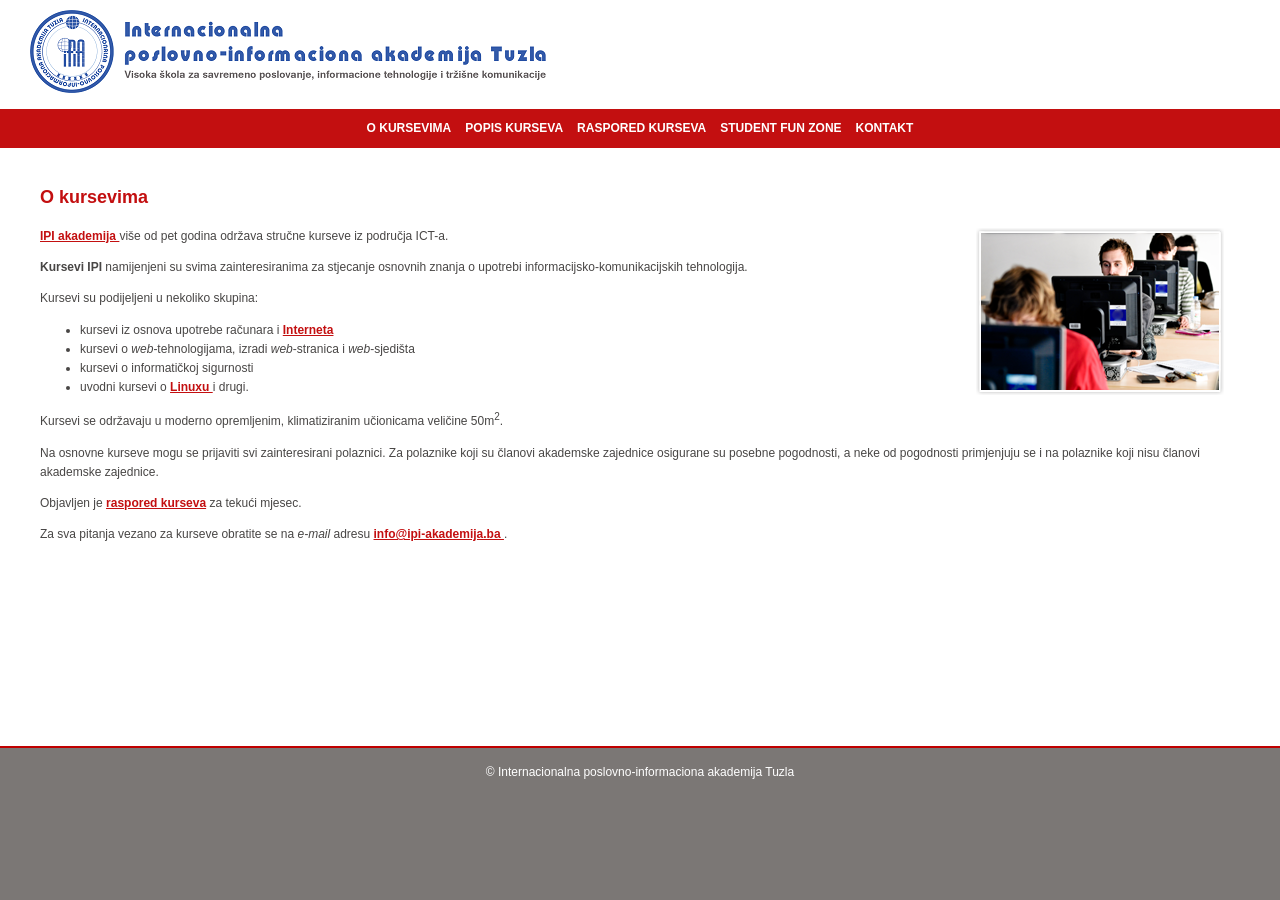
<file: WP_projekat 1/index.html>
<!DOCTYPE html>
<html lang="bs">
<head>
    <meta charset="utf-8">
    <meta name="viewport" content="width=device-width, initial-scale=1.0">
    <title>IPI Akademija</title>

    <link rel="stylesheet" href="izgled.css">
</head>

<body>

<header>

    <a href="index.html">
        <img src="slike/logo-ipi.png" alt="IPI Akademija">
    </a>

</header>

<nav>
    <ul>

        <li>
            <a href="index.html">O kursevima</a>
        </li>

        <li>
            <a href="popis.html">Popis kurseva</a>
        </li>

        <li>
            <a href="raspored.html">Raspored kurseva</a>
        </li>

        <li class="dropdown">
		
    <a href="studentfunzone.html">Student Fun Zone</a>

    <ul class="submenu">

        <li>
            <a href="studentfunzone.html?game=bingo">
                Bingo
            </a>
        </li>

        <li>
            <a href="studentfunzone.html?game=kviz">
                Kviz
            </a>
        </li>

        <li>
            <a href="studentfunzone.html?game=whiteboard">
                Interaktivni Whiteboard
            </a>
        </li>

        <li>
            <a href="studentfunzone.html?game=visionboard">
                Visual Board
            </a>
        </li>

        <li>
            <a href="studentfunzone.html?game=kanbanboard">
                Kanban Board
            </a>
        </li>

    </ul>
</li>

        <li>
            <a href="kontakt.html">Kontakt</a>
        </li>

    </ul>
</nav>

<article>

    <h2>O kursevima</h2>

    <img src="slike/tecajevi1.png" alt="Kursevi IPI">

    <p>
        <a href="http://ipi-akademija.ba/" target="_blank">
            IPI akademija
        </a>
        više od pet godina održava stručne kurseve iz područja ICT-a.
    </p>

    <p>
        <strong>Kursevi IPI</strong> namijenjeni su svima zainteresiranima
        za stjecanje osnovnih znanja o upotrebi informacijsko-komunikacijskih
        tehnologija.
    </p>

    <p>
        Kursevi su podijeljeni u nekoliko skupina:
    </p>

    <ul>
        <li>
            kursevi iz osnova upotrebe računara i
            <a href="http://hr.wikipedia.org/wiki/Internet" target="_blank">
                Interneta
            </a>
        </li>

        <li>
            kursevi o <em>web</em>-tehnologijama, izradi
            <em>web</em>-stranica i <em>web</em>-sjedišta
        </li>

        <li>
            kursevi o informatičkoj sigurnosti
        </li>

        <li>
            uvodni kursevi o
            <a href="http://www.linux.com" target="_blank">
                Linuxu
            </a>
            i drugi.
        </li>
    </ul>

    <p>
        Kursevi se održavaju u moderno opremljenim,
        klimatiziranim učionicama veličine 50m<sup>2</sup>.
    </p>

    <p>
        Na osnovne kurseve mogu se prijaviti svi zainteresirani polaznici.
        Za polaznike koji su članovi akademske zajednice osigurane su
        posebne pogodnosti, a neke od pogodnosti primjenjuju se i na
        polaznike koji nisu članovi akademske zajednice.
    </p>

    <p>
        Objavljen je
        <a href="raspored.html">raspored kurseva</a>
        za tekući mjesec.
    </p>

    <p>
        Za sva pitanja vezano za kurseve obratite se na
        <em>e-mail</em> adresu
        <a href="mailto:info@ipi-akademija.ba">
            info@ipi-akademija.ba
        </a>.
    </p>

</article>

<footer>
    &copy; Internacionalna poslovno-informaciona akademija Tuzla
</footer>

</body>
</html>
</file>
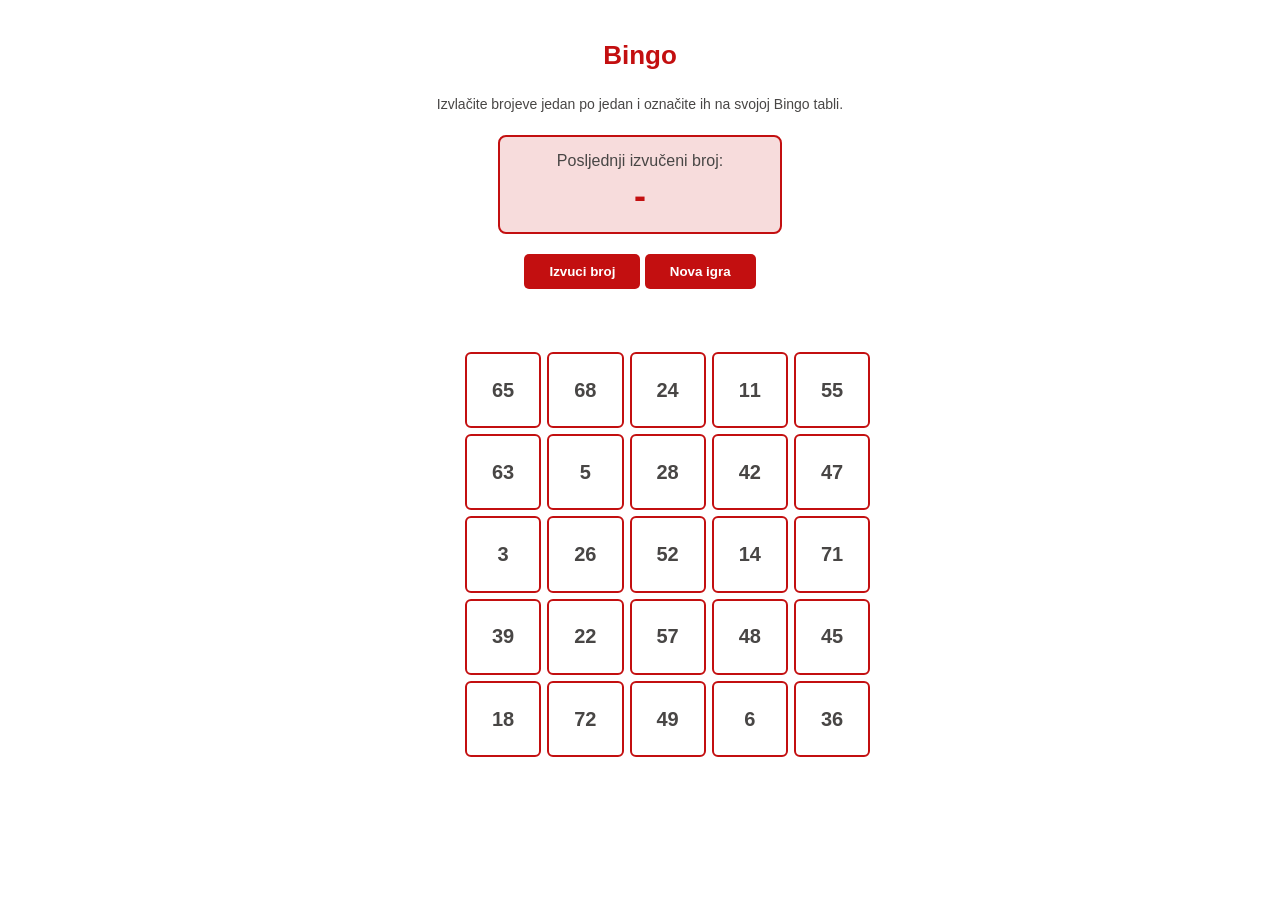
<file: WP_projekat 1/bingo.html>
<!DOCTYPE html>
<html lang="bs">
<head>
    <meta charset="UTF-8">
    <meta name="viewport" content="width=device-width, initial-scale=1.0">

    <title>Bingo</title>

    <link rel="stylesheet" href="funzone.css">

    <style>
        .bingo-container {
            max-width: 650px;
            margin: 0 auto;
        }

        .bingo-board {
			display: grid;
			grid-template-columns: repeat(5, 1fr);
			gap: 6px;
			width: 350px;
			margin: 20px auto;
		}
		
		.bingo-cell {
			width: 62px;
			height: 62px;
			display: flex;
			justify-content: center;
			align-items: center;

			background: white;
			border: 2px solid #c30f10;
			border-radius: 8px;

			font-size: 20px;
			font-weight: bold;
			cursor: pointer;

			box-sizing: border-box;
		}

	.bingo-cell:hover {
		background: #f7dcdc;
	}	

	.bingo-cell.marked {
		background: #c30f10;
		color: white;
	}

        .bingo-number {
            aspect-ratio: 1;
            background: white;
            border: 2px solid #c30f10;
            color: #484645;
            font-size: 20px;
            font-weight: bold;
            border-radius: 6px;
            cursor: pointer;
        }

        .bingo-number:hover {
            background: #f7dcdc;
        }

        .bingo-number.called {
            background: #eeeeee;
            color: #999;
        }

        .bingo-number.marked {
            background: #c30f10;
            color: white;
        }

        .bingo-number.free {
            background: #c30f10;
            color: white;
            cursor: default;
        }

        .last-number {
            margin: 20px auto;
            padding: 15px;
            max-width: 250px;
            border: 2px solid #c30f10;
            border-radius: 8px;
            background: #f7dcdc;
        }

        .last-number span {
            display: block;
            font-size: 36px;
            font-weight: bold;
            color: #c30f10;
            margin-top: 5px;
        }

        #message {
            color: #c30f10;
            font-size: 18px;
            font-weight: bold;
            min-height: 25px;
        }

        .bingo-buttons {
            margin: 15px;
        }
    </style>
</head>

<body>

<div class="bingo-container">

    <h2>Bingo</h2>

    <p>
        Izvlačite brojeve jedan po jedan i označite ih na svojoj Bingo tabli.
    </p>

    <div class="last-number">
        Posljednji izvučeni broj:
        <span id="lastNumber">-</span>
    </div>

    <div class="bingo-buttons">

        <button id="drawBtn">
            Izvuci broj
        </button>

        <button id="newGameBtn">
            Nova igra
        </button>

    </div>

    <p id="message"></p>

    <div id="bingoBoard" class="bingo-board"></div>

</div>

<script>

    const bingoBoard = document.getElementById("bingoBoard");
    const drawBtn = document.getElementById("drawBtn");
    const newGameBtn = document.getElementById("newGameBtn");
    const lastNumber = document.getElementById("lastNumber");
    const message = document.getElementById("message");

    let boardNumbers = [];
    let calledNumbers = [];
    let markedNumbers = [];
    let gameOver = false;


    // ==========================================
    // KREIRANJE BINGO TABELE
    // ==========================================

    function createBoard() {

        bingoBoard.innerHTML = "";

        boardNumbers = [];
        markedNumbers = [];
        gameOver = false;

        message.textContent = "";
        lastNumber.textContent = "-";

        const numbers = [];

        while (numbers.length < 25) {

            const number = Math.floor(Math.random() * 75) + 1;

            if (!numbers.includes(number)) {
                numbers.push(number);
            }
        }

        boardNumbers = numbers;

        numbers.forEach((number, index) => {

            const cell = document.createElement("button");

            cell.className = "bingo-number";
            cell.textContent = number;

            cell.dataset.number = number;

            cell.addEventListener("click", () => {

                if (gameOver) return;

                // Broj se može označiti samo ako je prethodno izvučen
                if (!calledNumbers.includes(number)) {
                    message.textContent =
                        "Ovaj broj još nije izvučen!";
                    return;
                }

                if (!markedNumbers.includes(number)) {

                    markedNumbers.push(number);
                    cell.classList.add("marked");

                    checkWinner();
                }

            });

            bingoBoard.appendChild(cell);

        });

    }


    // ==========================================
    // IZVLAČENJE BROJA
    // ==========================================

    function drawNumber() {

        if (gameOver) return;

        if (calledNumbers.length >= 75) {

            message.textContent =
                "Svi brojevi su već izvučeni.";

            return;
        }

        let number;

        do {

            number = Math.floor(Math.random() * 75) + 1;

        } while (calledNumbers.includes(number));


        calledNumbers.push(number);

        lastNumber.textContent = number;


        // Ako se broj nalazi na tabli
        const cell = document.querySelector(
            `.bingo-number[data-number="${number}"]`
        );

        if (cell) {

            cell.classList.add("called");

            message.textContent =
                "Broj " + number +
                " je na vašoj tabli! Kliknite ga da ga označite.";

        } else {

            message.textContent =
                "Izvučen je broj " + number + ".";
        }

    }


    // ==========================================
    // PROVJERA POBJEDE
    // ==========================================

    function checkWinner() {

        // Redovi
        for (let row = 0; row < 5; row++) {

            const start = row * 5;

            const rowNumbers = boardNumbers.slice(
                start,
                start + 5
            );

            if (rowNumbers.every(number =>
                markedNumbers.includes(number)
            )) {

                win("popunili ste red!");

                return;
            }
        }


        // Kolone
        for (let col = 0; col < 5; col++) {

            let complete = true;

            for (let row = 0; row < 5; row++) {

                const number =
                    boardNumbers[row * 5 + col];

                if (!markedNumbers.includes(number)) {
                    complete = false;
                    break;
                }
            }

            if (complete) {

                win("popunili ste kolonu!");

                return;
            }
        }


        // Glavna dijagonala
        let diagonal1 = true;

        for (let i = 0; i < 5; i++) {

            const number = boardNumbers[i * 5 + i];

            if (!markedNumbers.includes(number)) {
                diagonal1 = false;
                break;
            }
        }

        if (diagonal1) {

            win("popunili ste dijagonalu!");

            return;
        }


        // Druga dijagonala
        let diagonal2 = true;

        for (let i = 0; i < 5; i++) {

            const number =
                boardNumbers[i * 5 + (4 - i)];

            if (!markedNumbers.includes(number)) {
                diagonal2 = false;
                break;
            }
        }

        if (diagonal2) {

            win("popunili ste dijagonalu!");

            return;
        }

    }


    // ==========================================
    // POBJEDA
    // ==========================================

    function win(type) {

        gameOver = true;

        message.textContent =
            "🎉 BINGO! " + type;

        drawBtn.disabled = true;
    }


    // ==========================================
    // NOVA IGRA
    // ==========================================

    function newGame() {

        calledNumbers = [];

        drawBtn.disabled = false;

        createBoard();

    }


    drawBtn.addEventListener("click", drawNumber);

    newGameBtn.addEventListener("click", newGame);


    // Pokreni prvu igru
    newGame();

</script>

</body>
</html>
</file>
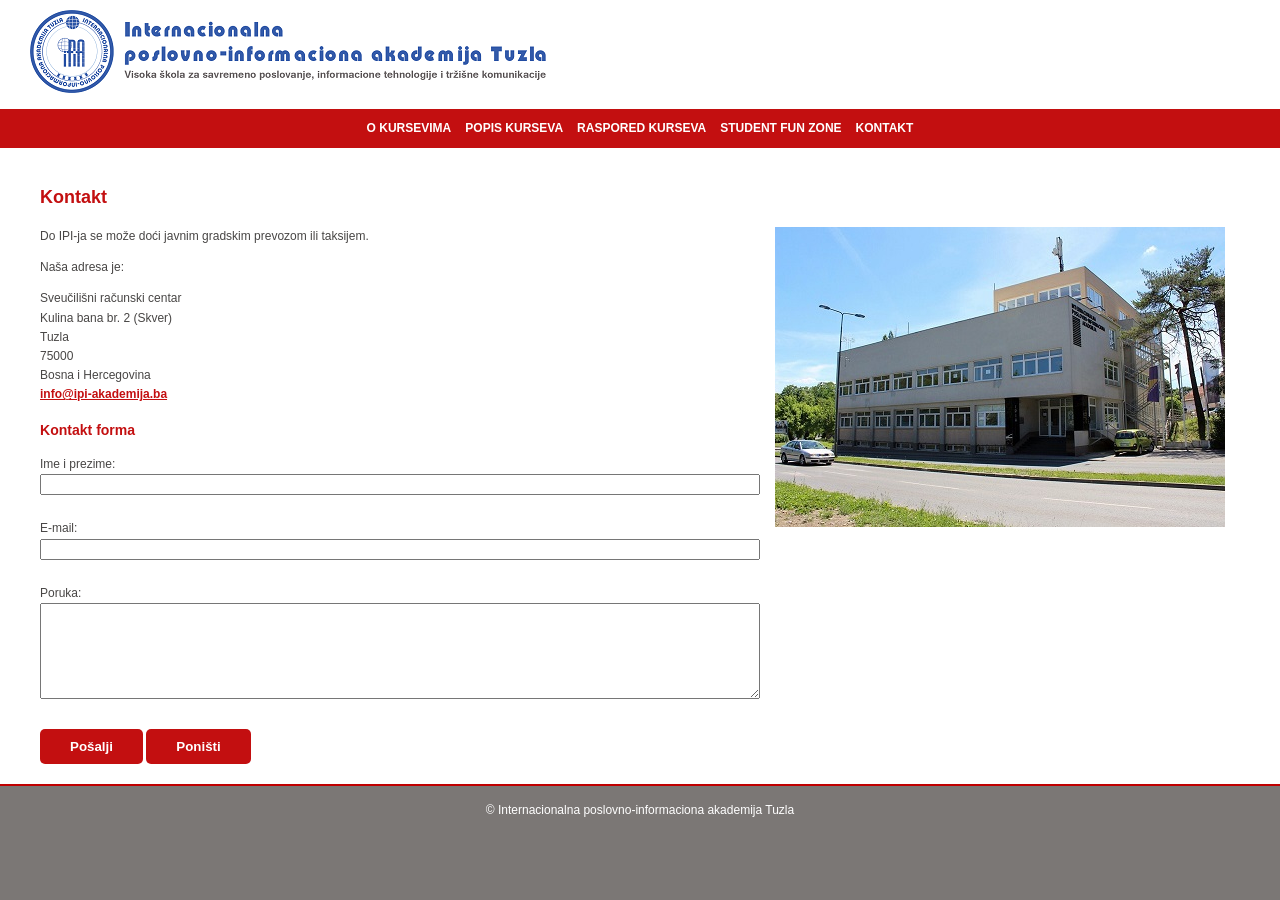
<file: WP_projekat 1/kontakt.html>
<!DOCTYPE html>
<html lang="bs">

<head>
    <meta charset="utf-8">
    <meta name="viewport" content="width=device-width, initial-scale=1.0">
    <title>Kontakt</title>

    <link rel="stylesheet" href="izgled.css">
</head>

<body>

<header>

    <a href="index.html">
        <img src="slike/logo-ipi.png" alt="IPI Akademija">
    </a>

</header>

<nav>
    <ul>

        <li>
            <a href="index.html">O kursevima</a>
        </li>

        <li>
            <a href="popis.html">Popis kurseva</a>
        </li>

        <li>
            <a href="raspored.html">Raspored kurseva</a>
        </li>

        <li class="dropdown">
    <a href="studentfunzone.html">Student Fun Zone</a>

    <ul class="submenu">

        <li>
            <a href="studentfunzone.html?game=bingo">
                Bingo
            </a>
        </li>

        <li>
            <a href="studentfunzone.html?game=kviz">
                Kviz
            </a>
        </li>

        <li>
            <a href="studentfunzone.html?game=whiteboard">
                Interaktivni Whiteboard
            </a>
        </li>

        <li>
            <a href="studentfunzone.html?game=visionboard">
                Visual Board
            </a>
        </li>

        <li>
            <a href="studentfunzone.html?game=kanbanboard">
                Kanban Board
            </a>
        </li>

    </ul>
</li>

        <li>
            <a href="kontakt.html">Kontakt</a>
        </li>

    </ul>
</nav>

<article>

    <h2>Kontakt</h2>

    <img src="slike/srce.jpg" alt="Srce">

    <p>
        Do IPI-ja se može doći javnim gradskim prevozom ili taksijem.
    </p>

    <p>Naša adresa je:</p>

    <p>
        Sveučilišni računski centar<br>
        Kulina bana br. 2 (Skver)<br>
        Tuzla<br>
        75000<br>
        Bosna i Hercegovina<br>

        <a href="mailto:info@ipi-akademija.ba">
            info@ipi-akademija.ba
        </a>
    </p>

    <h3>Kontakt forma</h3>

    <form
        action="mailto:info@ipi-akademija.ba"
        method="post"
        enctype="text/plain">

        <label for="ime">Ime i prezime:</label><br>

        <input
            type="text"
            id="ime"
            name="ime"
            required>

        <br><br>

        <label for="email">E-mail:</label><br>

        <input
            type="email"
            id="email"
            name="email"
            required>

        <br><br>

        <label for="poruka">Poruka:</label><br>

        <textarea
            id="poruka"
            name="poruka"
            rows="6"
            required></textarea>

        <br><br>

        <button type="submit">Pošalji</button>

        <button type="reset">Poništi</button>

    </form>

</article>

<footer>
    &copy; Internacionalna poslovno-informaciona akademija Tuzla
</footer>

</body>
</html>
</file>
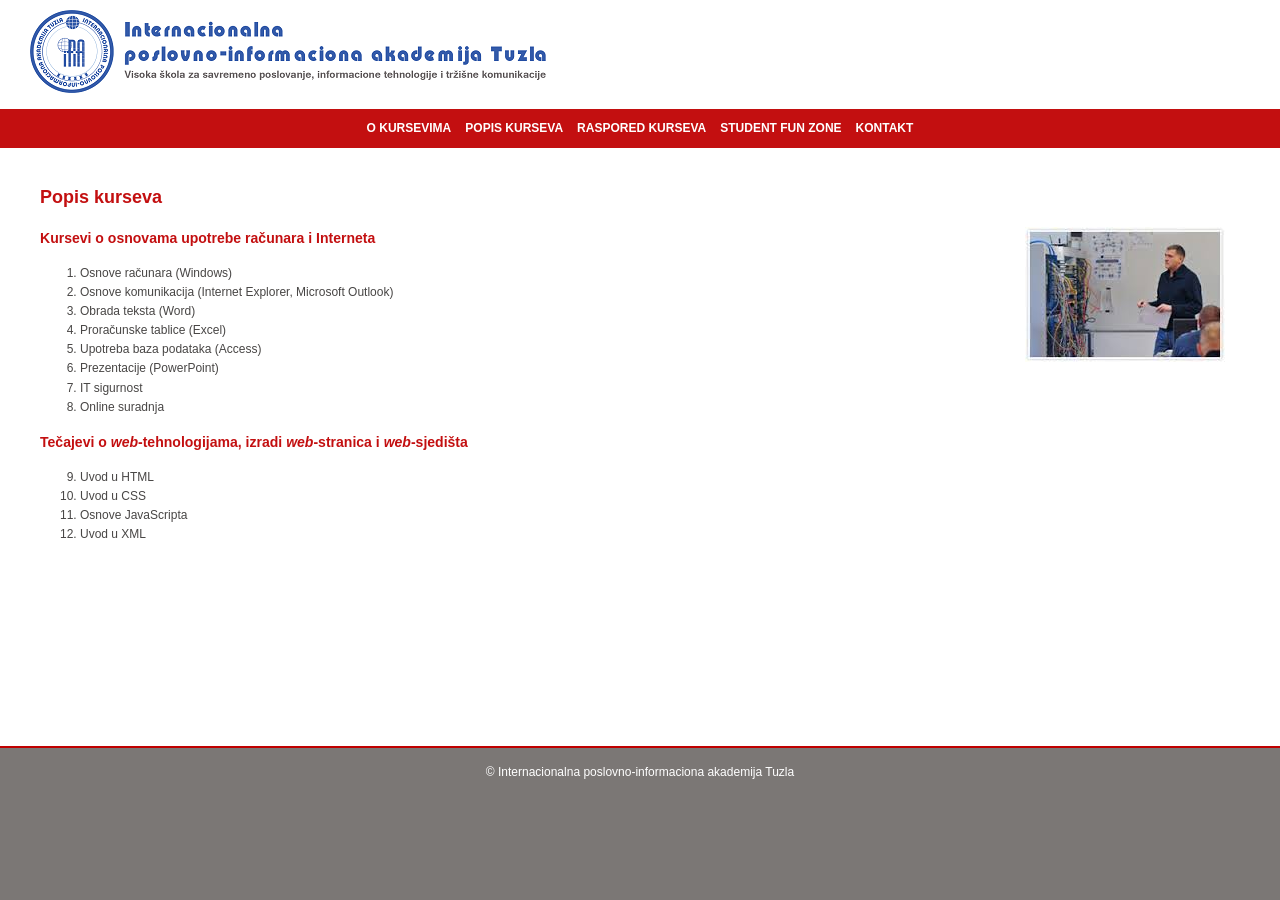
<file: WP_projekat 1/popis.html>
<!DOCTYPE html>
<html lang="bs">

<head>
    <meta charset="utf-8">
    <meta name="viewport" content="width=device-width, initial-scale=1.0">
    <title>Popis kurseva</title>

    <link rel="stylesheet" href="izgled.css">
</head>

<body>

<header>

    <a href="index.html">
        <img src="slike/logo-ipi.png" alt="IPI Akademija">
    </a>

</header>

<nav>
    <ul>

        <li>
            <a href="index.html">O kursevima</a>
        </li>

        <li>
            <a href="popis.html">Popis kurseva</a>
        </li>

        <li>
            <a href="raspored.html">Raspored kurseva</a>
        </li>

        <li class="dropdown">
    <a href="studentfunzone.html">Student Fun Zone</a>

    <ul class="submenu">

        <li>
            <a href="studentfunzone.html?game=bingo">
                Bingo
            </a>
        </li>

        <li>
            <a href="studentfunzone.html?game=kviz">
                Kviz
            </a>
        </li>

        <li>
            <a href="studentfunzone.html?game=whiteboard">
                Interaktivni Whiteboard
            </a>
        </li>

        <li>
            <a href="studentfunzone.html?game=visionboard">
                Visual Board
            </a>
        </li>

        <li>
            <a href="studentfunzone.html?game=kanbanboard">
                Kanban Board
            </a>
        </li>

    </ul>
</li>

        <li>
            <a href="kontakt.html">Kontakt</a>
        </li>

    </ul>
</nav>

<article>

    <h2>Popis kurseva</h2>

    <img src="slike/tecajevi3.jpg" alt="Kursevi IPI">

    <h3>
        Kursevi o osnovama upotrebe računara i Interneta
    </h3>

    <ol>
        <li>Osnove računara (Windows)</li>
        <li>Osnove komunikacija (Internet Explorer, Microsoft Outlook)</li>
        <li>Obrada teksta (Word)</li>
        <li>Proračunske tablice (Excel)</li>
        <li>Upotreba baza podataka (Access)</li>
        <li>Prezentacije (PowerPoint)</li>
        <li>IT sigurnost</li>
        <li>Online suradnja</li>
    </ol>

    <h3>
        Tečajevi o <em>web</em>-tehnologijama,
        izradi <em>web</em>-stranica i <em>web</em>-sjedišta
    </h3>

    <ol start="9">
        <li>Uvod u HTML</li>
        <li>Uvod u CSS</li>
        <li>Osnove JavaScripta</li>
        <li>Uvod u XML</li>
    </ol>

</article>

<footer>
    &copy; Internacionalna poslovno-informaciona akademija Tuzla
</footer>

</body>
</html>
</file>
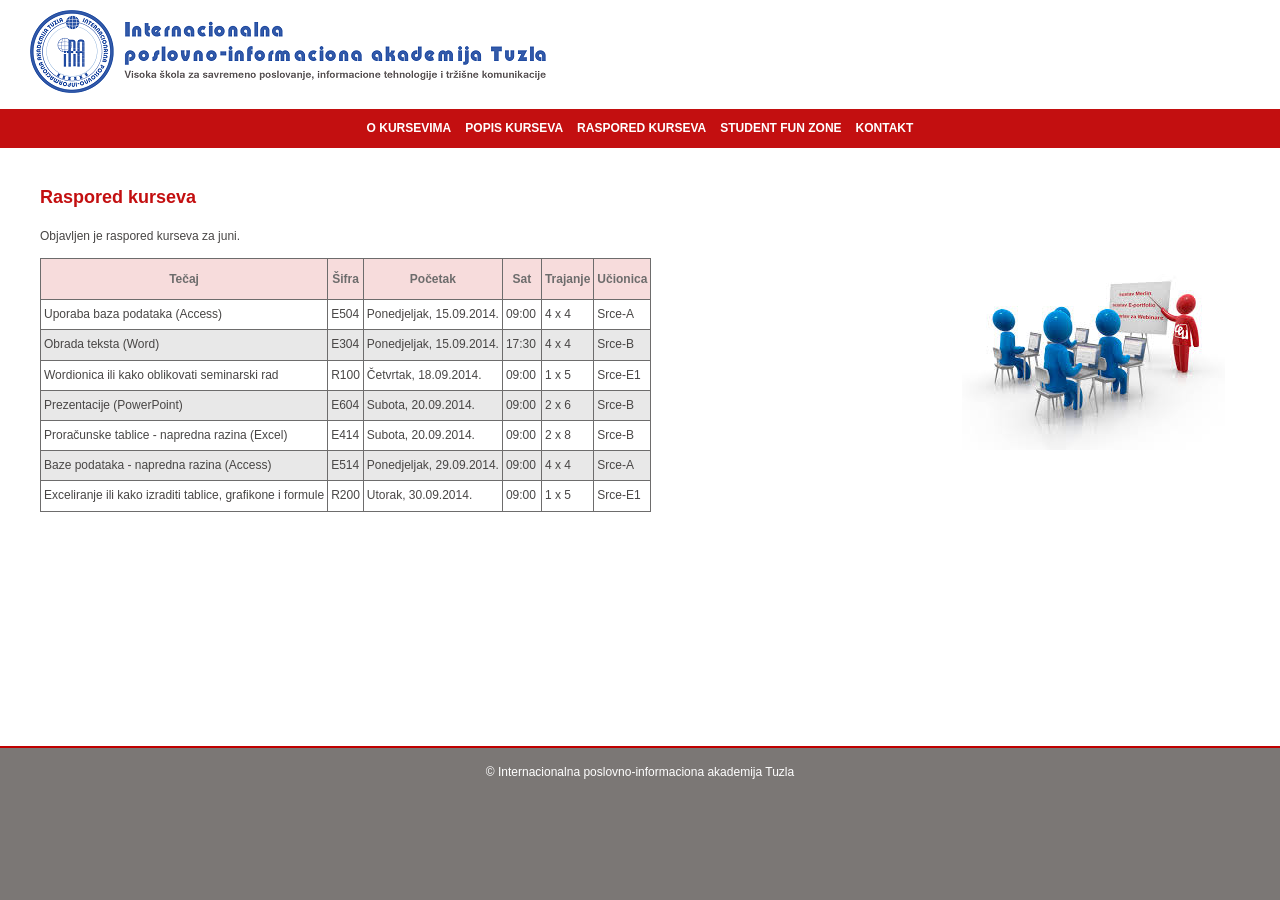
<file: WP_projekat 1/raspored.html>
<!DOCTYPE html>
<html lang="bs">

<head>
    <meta charset="utf-8">
    <meta name="viewport" content="width=device-width, initial-scale=1.0">
    <title>Raspored kurseva</title>

    <link rel="stylesheet" href="izgled.css">
</head>

<body>

<header>

    <a href="index.html">
        <img src="slike/logo-ipi.png" alt="IPI Akademija">
    </a>

</header>

<nav>
    <ul>

        <li>
            <a href="index.html">O kursevima</a>
        </li>

        <li>
            <a href="popis.html">Popis kurseva</a>
        </li>

        <li>
            <a href="raspored.html">Raspored kurseva</a>
        </li>

        <li class="dropdown">
    <a href="studentfunzone.html">Student Fun Zone</a>

    <ul class="submenu">

        <li>
            <a href="studentfunzone.html?game=bingo">
                Bingo
            </a>
        </li>

        <li>
            <a href="studentfunzone.html?game=kviz">
                Kviz
            </a>
        </li>

        <li>
            <a href="studentfunzone.html?game=whiteboard">
                Interaktivni Whiteboard
            </a>
        </li>

        <li>
            <a href="studentfunzone.html?game=visionboard">
                Visual Board
            </a>
        </li>

        <li>
            <a href="studentfunzone.html?game=kanbanboard">
                Kanban Board
            </a>
        </li>

    </ul>
</li>

        <li>
            <a href="kontakt.html">Kontakt</a>
        </li>

    </ul>
</nav>

<article>

    <h2>Raspored kurseva</h2>

    <p>
        Objavljen je raspored kurseva za juni.
    </p>

    <img src="slike/tecajevi2.jpg" alt="Tečajevi IPI">

    <table>

        <tr>
            <th>Tečaj</th>
            <th>Šifra</th>
            <th>Početak</th>
            <th>Sat</th>
            <th>Trajanje</th>
            <th>Učionica</th>
        </tr>

        <tr>
            <td>Uporaba baza podataka (Access)</td>
            <td>E504</td>
            <td>Ponedjeljak, 15.09.2014.</td>
            <td>09:00</td>
            <td>4 x 4</td>
            <td>Srce-A</td>
        </tr>

        <tr>
            <td>Obrada teksta (Word)</td>
            <td>E304</td>
            <td>Ponedjeljak, 15.09.2014.</td>
            <td>17:30</td>
            <td>4 x 4</td>
            <td>Srce-B</td>
        </tr>

        <tr>
            <td>Wordionica ili kako oblikovati seminarski rad</td>
            <td>R100</td>
            <td>Četvrtak, 18.09.2014.</td>
            <td>09:00</td>
            <td>1 x 5</td>
            <td>Srce-E1</td>
        </tr>

        <tr>
            <td>Prezentacije (PowerPoint)</td>
            <td>E604</td>
            <td>Subota, 20.09.2014.</td>
            <td>09:00</td>
            <td>2 x 6</td>
            <td>Srce-B</td>
        </tr>

        <tr>
            <td>Proračunske tablice - napredna razina (Excel)</td>
            <td>E414</td>
            <td>Subota, 20.09.2014.</td>
            <td>09:00</td>
            <td>2 x 8</td>
            <td>Srce-B</td>
        </tr>

        <tr>
            <td>Baze podataka - napredna razina (Access)</td>
            <td>E514</td>
            <td>Ponedjeljak, 29.09.2014.</td>
            <td>09:00</td>
            <td>4 x 4</td>
            <td>Srce-A</td>
        </tr>

        <tr>
            <td>Exceliranje ili kako izraditi tablice, grafikone i formule</td>
            <td>R200</td>
            <td>Utorak, 30.09.2014.</td>
            <td>09:00</td>
            <td>1 x 5</td>
            <td>Srce-E1</td>
        </tr>

    </table>

</article>

<footer>
    &copy; Internacionalna poslovno-informaciona akademija Tuzla
</footer>

</body>
</html>
</file>
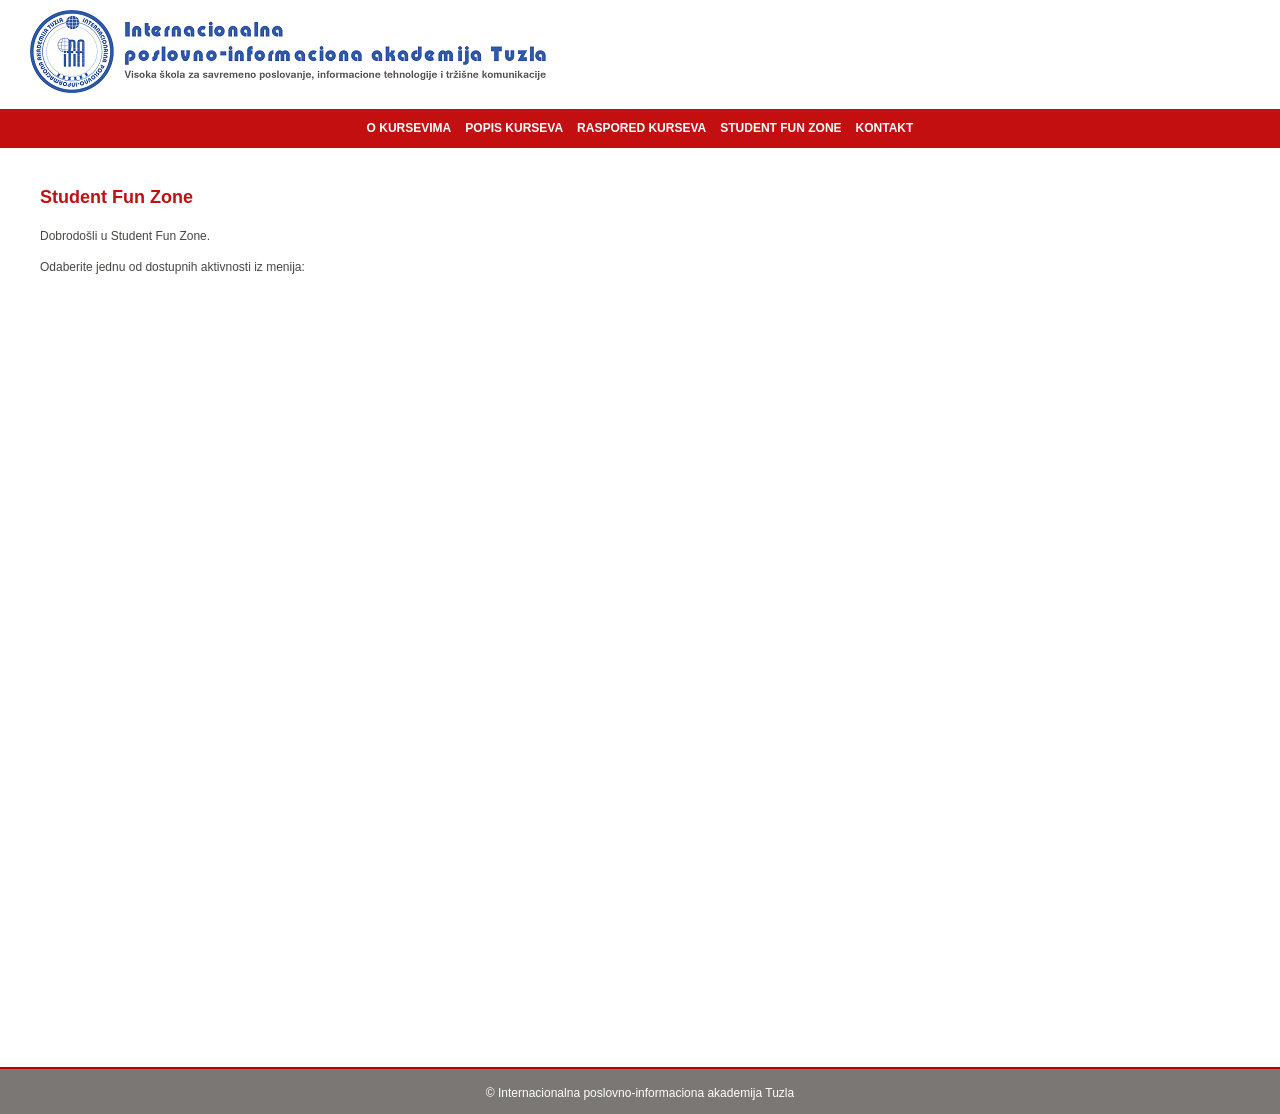
<file: WP_projekat 1/StudentFunZone.html>
<!DOCTYPE html>
<html lang="bs">

<head>
    <meta charset="utf-8">
    <meta name="viewport" content="width=device-width, initial-scale=1.0">
    <title>Student Fun Zone</title>

    <link rel="stylesheet" href="izgled.css">
</head>

<body>

<header>

    <a href="index.html">
        <img src="slike/logo-ipi.png" alt="IPI Akademija">
    </a>

</header>

<nav>
    <ul>

        <li>
            <a href="index.html">O kursevima</a>
        </li>

        <li>
            <a href="popis.html">Popis kurseva</a>
        </li>

        <li>
            <a href="raspored.html">Raspored kurseva</a>
        </li>

        <li class="dropdown">
            <a href="studentfunzone.html">Student Fun Zone</a>

            <ul class="submenu">

                <li>
                    <a href="bingo.html" target="contentFrame">
                        Bingo
                    </a>
                </li>

                <li>
                    <a href="kviz/kviz.html" target="contentFrame">
                        Kviz
                    </a>
                </li>

                <li>
                    <a href="whiteboard/whiteboard.html" target="contentFrame">
                        Interaktivni Whiteboard
                    </a>
                </li>

                <li>
                    <a href="visionboard/visionboard.html" target="contentFrame">
                        Visual Board
                    </a>
                </li>

                <li>
                    <a href="kanbanboard/kanbanboard.html" target="contentFrame">
                        Kanban Board
                    </a>
                </li>

            </ul>
        </li>

        <li>
            <a href="kontakt.html">Kontakt</a>
        </li>

    </ul>
</nav>

<article>

    <h2>Student Fun Zone</h2>

    <p>
        Dobrodošli u Student Fun Zone.
    </p>

    <p>
        Odaberite jednu od dostupnih aktivnosti iz menija:
    </p>

    <iframe
        id="contentFrame"
        name="contentFrame"
        src="about:blank"
        title="Student Fun Zone">
    </iframe>

</article>

<footer>
    &copy; Internacionalna poslovno-informaciona akademija Tuzla
</footer>

<script>
const params = new URLSearchParams(window.location.search);
const game = params.get("game");

const pages = {
    bingo: "bingo.html",
    kviz: "kviz/kviz.html",
    whiteboard: "whiteboard/whiteboard.html",
    visionboard: "visionboard/visionboard.html",
    kanbanboard: "kanbanboard/kanbanboard.html"
};

if (game && pages[game]) {
    document.getElementById("contentFrame").src = pages[game];
}
</script>


</body>
</html>
</file>
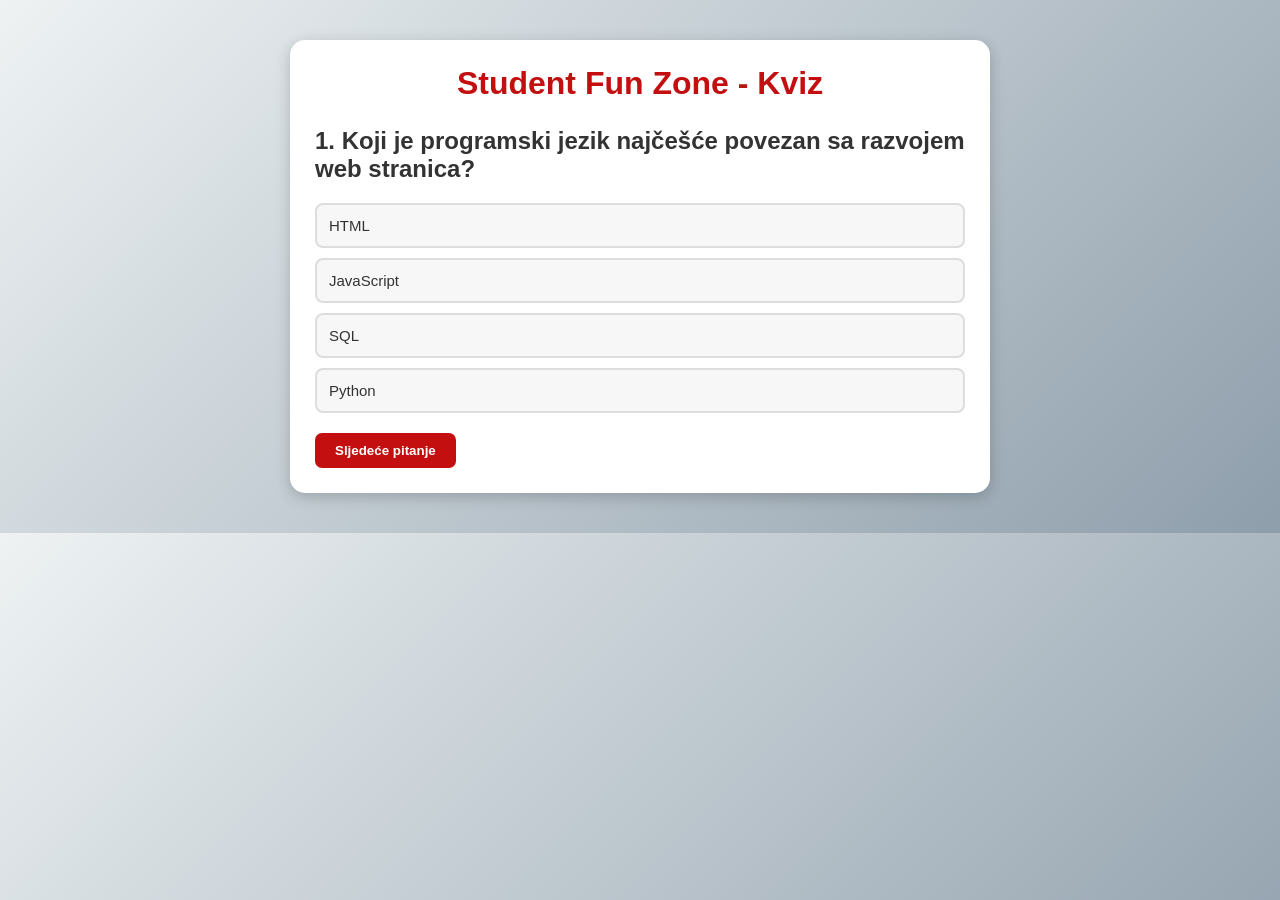
<file: WP_projekat 1/kviz/kviz.html>
<!DOCTYPE html>
<html lang="bs">
<head>
    <meta charset="UTF-8">
    <meta name="viewport" content="width=device-width, initial-scale=1.0">

    <title>Kviz</title>

    <link rel="stylesheet" href="style.css">
</head>

<body>

    <div class="quiz-container">

        <h1>Student Fun Zone - Kviz</h1>

        <div id="quiz">

            <h2 id="question">Pitanje</h2>

            <div id="answers"></div>

            <button id="nextBtn">Sljedeće pitanje</button>

        </div>

        <div id="result" class="hidden">

            <h2>Kviz završen!</h2>

            <p id="score"></p>

            <p id="bestScore"></p>

            <button id="restartBtn">Pokušaj ponovo</button>

            <button id="emailBtn">Pošalji rezultat mailom</button>

        </div>

    </div>

    <script src="javascript.js"></script>

</body>
</html>
</file>
<file: WP_projekat 1/izgled.css>
html
{
    
    background: #7b7775;
}

body
{
    font-size:12px;
    font-family: Verdana, Arial, sans-serif;
    color:#484645;
    margin:0;
    line-height:1.6;
}

header img
{
    margin: 10px 0 10px 30px;
}

header, article
{
    width:100%;
    margin: 0px auto;
    background-color: white;
}

nav
{
    background-color: #c30f10;
    padding: 0;
   
}

nav a, nav a:hover, nav a:visited, nav a:active
{
    color:white;
    padding:10px 7px;
    display:inline-block;
    text-transform:uppercase;
}

nav a
{
    
    text-decoration: none;
}

nav a:hover
{
    
    text-decoration: underline;
}

nav > ul
{
    list-style: none;
    margin: 0;
    padding: 0;
    display: flex;
    flex-wrap: nowrap;
    justify-content: center;
    align-items: center;
}

nav > ul > li
{
    display: block;
    position: relative;
    flex-shrink: 0;
}

a, a:hover, a:visited, a:active
{
    color: #c30f10;
    font-weight:bold;
}

h2, h3
{
    color: #c30f10;
}

article
{
    padding :20px 40px;
    box-sizing: border-box;
    
    border-bottom: 2px solid #c00000;
    min-height:600px;
}

article img
{
    float:right;
    margin-right:15px;
    margin-bottom:15px;
}

footer
{
    padding-top: 15px;
    min-height: 30px;
    background: #7b7775;
    color:white;
    text-align:center;
}

table
{
    border-collapse: collapse;
}

td, th
{
    font-size:12px;
    border: solid 1px #6d6c6c;
    padding:5px 3px;
}

th
{
    color:#6d6c6c;
    background-color: #f7dcdc;
    height:30px;
}

td:nth-child(4)
{
    text-align: right;
    padding-right: 5px;
}

tr:nth-child(odd)
{
    background-color: #e8e8e8;
}

iframe
{
    margin-top:20px;
}

fieldset
{
    width:50%;
    margin-bottom:15px;
    background-color:#f0f0f0;
}

fieldset legend
{
    color: #c30f10;
    font-weight:bold;
}

label
{
    display:inline-block;
    width:30%;
}

input[type=radio] + label, input[type=checkbox] + label
{
    width:auto;
}

select, input[type=text], input[type=email], textarea
{
    box-sizing: border-box;
    width:60%;
    margin-bottom: 5px;
}

input[type=checkbox]
{
    margin-left:30%;
}

button
{
    background-color: #c30f10;
    color:white;
    font-weight:bold;
    border:none;
    padding:10px 30px;
    border-radius:5px;
    
}

/* ===== Student Fun Zone dropdown ===== */

nav ul li {
    position: relative;
}

nav .submenu {
    display: none;
    position: absolute;
    top: 100%;
    left: 0;
    min-width: 220px;
    padding: 0;
    margin: 0;
    background-color: #c30f10;
    z-index: 1000;
}

nav .submenu li {
    display: block;
    width: 100%;
}

nav .submenu li a {
    display: block;
    padding: 10px 15px;
    white-space: nowrap;
}

/* Prikaži podmeni kada pređemo mišem */
nav .dropdown:hover .submenu {
    display: block;
}

/* ===== IFRAME ===== */

#contentFrame {
    width: 100%;
    height: 750px;
    border: none;
    display: block;
    background-color: white;
}
</file>
<file: WP_projekat 1/funzone.css>
body {
    margin: 0;
    padding: 30px;
    font-family: Verdana, Arial, sans-serif;
    color: #484645;
    background: #ffffff;
    text-align: center;
}

h2 {
    color: #c30f10;
    margin-top: 10px;
    font-size: 26px;
}

p {
    font-size: 14px;
    line-height: 1.6;
}

button {
    background-color: #c30f10;
    color: white;
    font-weight: bold;
    border: none;
    padding: 10px 25px;
    border-radius: 5px;
    cursor: pointer;
}

button:hover {
    background-color: #a50d0e;
}
</file>
<file: WP_projekat 1/kviz/style.css>
body {
    margin: 0;
    padding: 20px;
    font-family: "Segoe UI", Tahoma, sans-serif;
    background: linear-gradient(135deg, #eef2f3, #8e9eab);
    color: #333;
}

.quiz-container {
    max-width: 650px;
    margin: 20px auto;
    padding: 25px;
    background: white;
    border-radius: 15px;
    box-shadow: 0 4px 15px rgba(0, 0, 0, 0.2);
}

h1 {
    text-align: center;
    color: #c30f10;
    margin-top: 0;
}

#question {
    margin-top: 25px;
    margin-bottom: 20px;
}

#answers {
    display: flex;
    flex-direction: column;
    gap: 10px;
}

.answer-btn {
    width: 100%;
    padding: 12px;
    border: 2px solid #ddd;
    border-radius: 8px;
    background: #f7f7f7;
    color: #333;
    cursor: pointer;
    text-align: left;
    font-size: 15px;
}

.answer-btn:hover {
    background: #f0dada;
    border-color: #c30f10;
}

.answer-btn.selected {
    background: #c30f10;
    color: white;
    border-color: #c30f10;
}

#nextBtn,
#restartBtn,
#emailBtn {
    margin-top: 20px;
    padding: 10px 20px;
    border: none;
    border-radius: 7px;
    background: #c30f10;
    color: white;
    font-weight: bold;
    cursor: pointer;
}

#nextBtn:hover,
#restartBtn:hover,
#emailBtn:hover {
    background: #a30d0d;
}

#result {
    text-align: center;
}

.hidden {
    display: none;
}

#score,
#bestScore {
    font-size: 18px;
    font-weight: bold;
}
</file>
